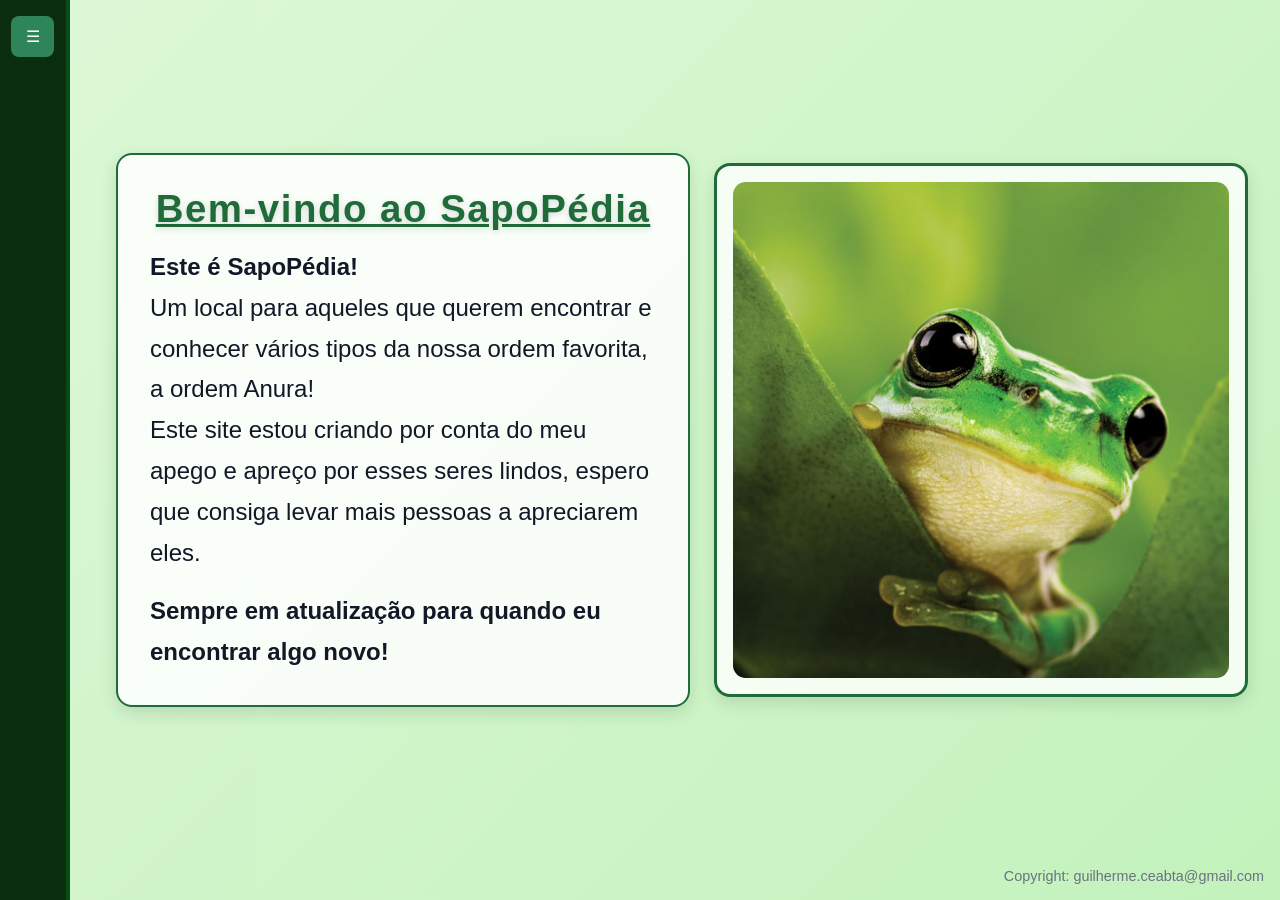
<file: index.html>
<!DOCTYPE html>
<html lang="pt-BR">
<head>
    <link rel="stylesheet" href="./index.css" />
    <meta charset="UTF-8" />
    <meta name="viewport" content="width=device-width, initial-scale=1.0" />
    <title>SapoPédia</title>
</head>
<body>
    <!-- Botão de alternância (Hamburger) que controlará o menu no celular -->
    <button id="sidebar-toggle" class="sidebar-toggle" aria-label="Alternar barra lateral" aria-expanded="false">☰</button>

    <!-- Barra lateral que se transformará em menu flutuante/tela cheia no celular -->
    <aside id="sidebar" class="sidebar semi-collapsed">
        <nav class="sidebar-nav">
            <h2>SapoPédia</h2>
            <a href="sapos.html">Sapos</a>
            <a href="ras.html">Rãs</a>
            <a href="pererecas.html">Pererecas</a>
        </nav>
    </aside>

    <!-- Conteúdo Principal -->
    <main class="content">
        <section class="text-box">
            <h1>Bem-vindo ao SapoPédia</h1>
            <p style="font-weight: bold;">Este é SapoPédia!</p>
            <p>Um local para aqueles que querem encontrar e conhecer vários tipos da nossa ordem favorita, a ordem Anura!</p>
            <p>Este site estou criando por conta do meu apego e apreço por esses seres lindos, espero que consiga levar mais pessoas a apreciarem eles.</p>
            <br>
            <p style="font-weight: bold;"> Sempre em atualização para quando eu encontrar algo novo!</p>
        </section> 

        <section class="slideshow-box" aria-label="Slideshow de animais">
            <img id="slideshow-image" src="./images/Perereca.jpg" alt="Perereca" />
        </section>
    </main>

    <footer>Copyright: guilherme.ceabta@gmail.com</footer>

    <!-- Seu arquivo JavaScript que controlará o clique para abrir/fechar -->
    <script src="./index.js"></script>
</body>
</html>
</file>
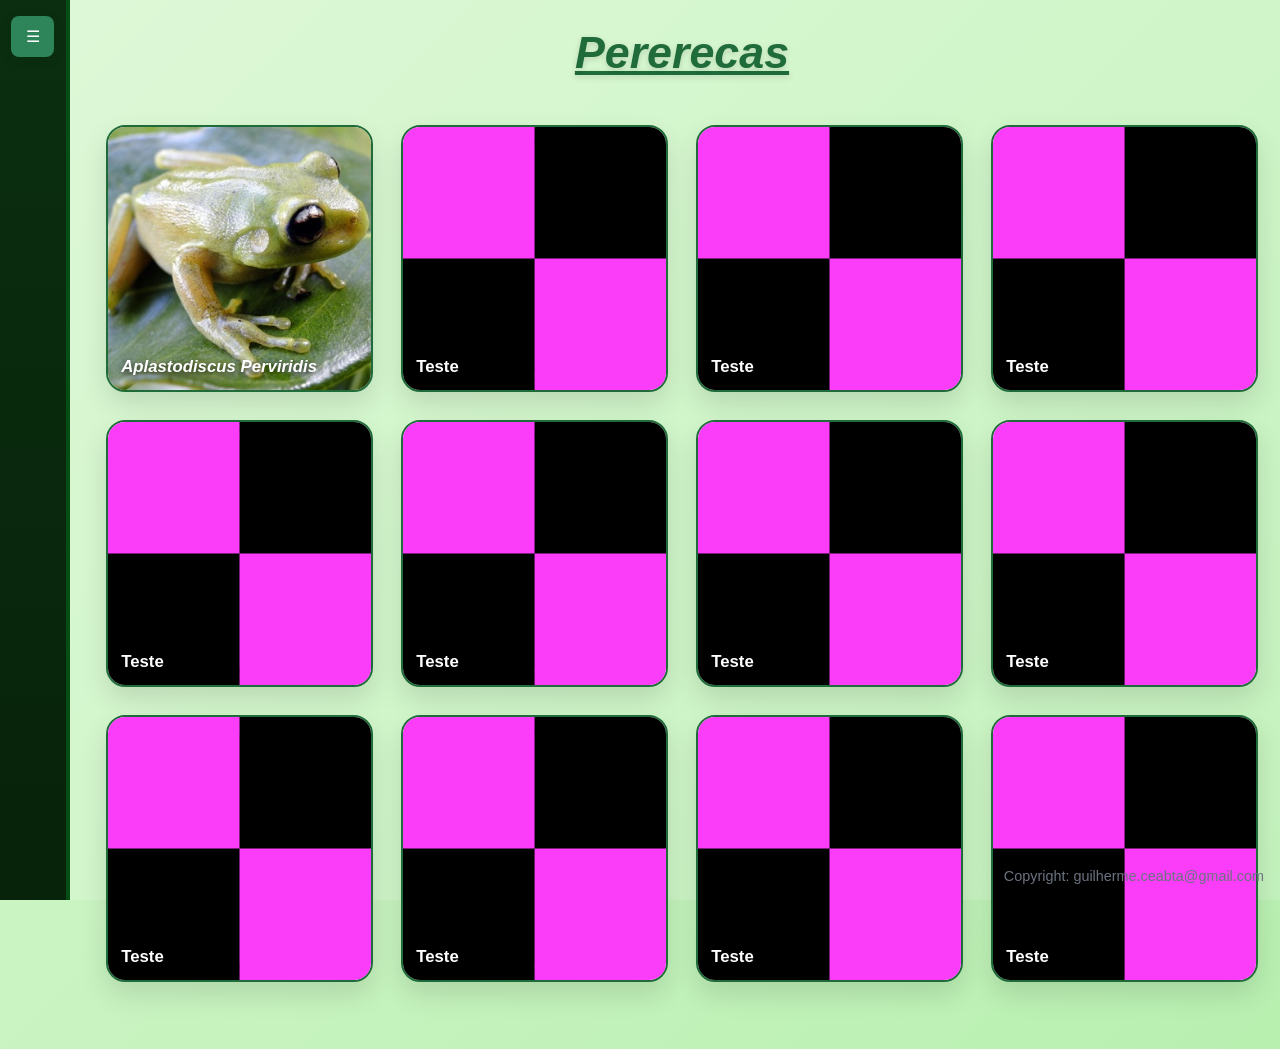
<file: pererecas.html>
<!DOCTYPE html>
<html lang="pt-BR">
<head>
    <link rel="stylesheet" href="./especie.css" />
    <meta charset="UTF-8" />
    <meta name="viewport" content="width=device-width, initial-scale=1.0" />
    <title>SapoPédia</title>
</head>
<body>
    <!-- Botão de alternância (Hamburger) que controlará o menu no celular -->
    <button id="sidebar-toggle" class="sidebar-toggle" aria-label="Alternar barra lateral" aria-expanded="false">☰</button>

    <!-- Barra lateral que se transformará em menu flutuante/tela cheia no celular -->
    <aside id="sidebar" class="sidebar semi-collapsed">
        <nav class="sidebar-nav">
            <h2>SapoPédia</h2>
            <a href="index.html">Início</a>
            <a href="sapos.html">Sapos</a>
            <a href="ras.html">Rãs</a>
        </nav>
    </aside>

    <main class="content">
        <section class="page-intro">
            <h1 style="text-decoration: underline; font-style: italic;">Pererecas</h1>
        </section>

        <section class="cards-grid" aria-label="Quadros de espécies de pererecas">
            <article class="frame-card" onclick="window.location.href='aplastodiscus_perviridis.html'" style="cursor: pointer;">
                <img class="frame-ellipse" src="./images/aplastodiscus_perviridis.jpg" alt="Aplastodiscus Perviridis" />
                <h3 style="font-style: italic">Aplastodiscus Perviridis</h3>
            </article>
            <article class="frame-card">
                <img class="frame-ellipse" src="./images/teste.png" alt="Perereca" />
                <h3>Teste</h3>
            </article>
            <article class="frame-card">
                <img class="frame-ellipse" src="./images/teste.png" alt="Perereca" />
                <h3>Teste</h3>
            </article>
            <article class="frame-card">
                <img class="frame-ellipse" src="./images/teste.png" alt="Perereca" />
                <h3>Teste</h3>
            </article>
            <article class="frame-card">
                <img class="frame-ellipse" src="./images/teste.png" alt="Perereca" />
                <h3>Teste</h3>
            </article>
            <article class="frame-card">
                <img class="frame-ellipse" src="./images/teste.png" alt="Perereca" />
                <h3>Teste</h3>
            </article>
            <article class="frame-card">
                <img class="frame-ellipse" src="./images/teste.png" alt="Perereca" />
                <h3>Teste</h3>
            </article>
            <article class="frame-card">
                <img class="frame-ellipse" src="./images/teste.png" alt="Perereca" />
                <h3>Teste</h3>
            </article>
            <article class="frame-card">
                <img class="frame-ellipse" src="./images/teste.png" alt="Perereca" />
                <h3>Teste</h3>
            </article>
            <article class="frame-card">
                <img class="frame-ellipse" src="./images/teste.png" alt="Perereca" />
                <h3>Teste</h3>
            </article>
            <article class="frame-card">
                <img class="frame-ellipse" src="./images/teste.png" alt="Perereca" />
                <h3>Teste</h3>
            </article>
            <article class="frame-card">
                <img class="frame-ellipse" src="./images/teste.png" alt="Perereca" />
                <h3>Teste</h3>
            </article>
        </section>
    </main>

    <footer>Copyright: guilherme.ceabta@gmail.com</footer>

    <!-- Seu arquivo JavaScript que controlará o clique para abrir/fechar -->
    <script src="./especie.js"></script>
</body>
</html>
</file>
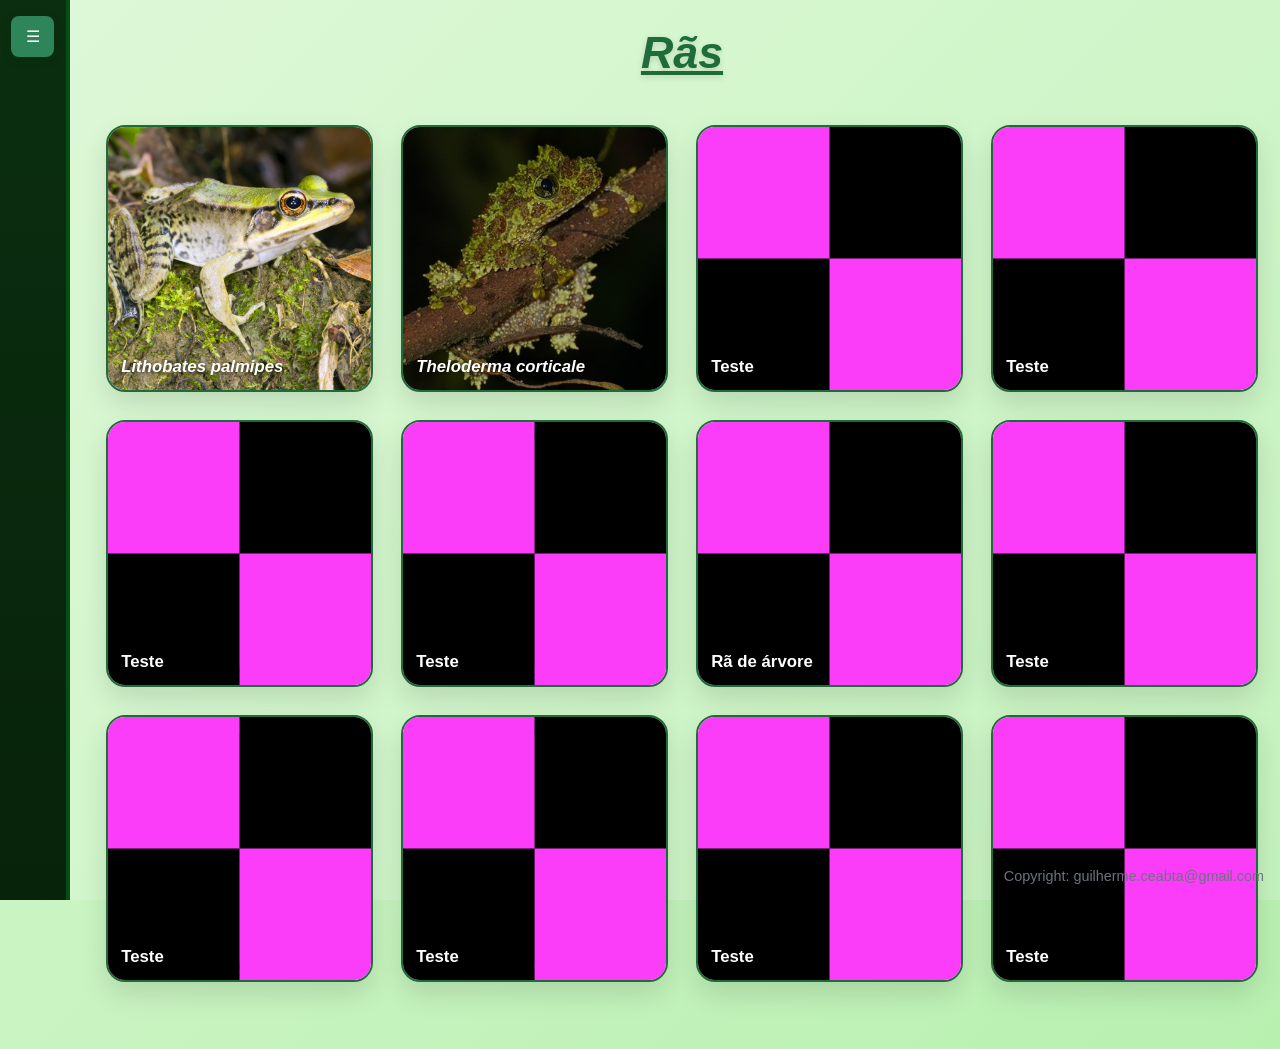
<file: ras.html>
<!DOCTYPE html>
<html lang="pt-BR">
<head>
    <link rel="stylesheet" href="./especie.css" />
    <meta charset="UTF-8" />
    <meta name="viewport" content="width=device-width, initial-scale=1.0" />
    <title>SapoPédia</title>
</head>
<body>
    <!-- Botão de alternância (Hamburger) que controlará o menu no celular -->
    <button id="sidebar-toggle" class="sidebar-toggle" aria-label="Alternar barra lateral" aria-expanded="false">☰</button>

    <!-- Barra lateral que se transformará em menu flutuante/tela cheia no celular -->
    <aside id="sidebar" class="sidebar semi-collapsed">
        <nav class="sidebar-nav">
            <h2>SapoPédia</h2>
            <a href="index.html">Início</a>
            <a href="sapos.html">Sapos</a>
            <a href="pererecas.html">Pererecas</a>
        </nav>
    </aside>

    <main class="content">
        <section class="page-intro">
            <h1 style="text-decoration: underline; font-style: italic;">Rãs</h1>
        </section>

        <section class="cards-grid" aria-label="Quadros de espécies de rãs">
            <article class="frame-card" onclick="window.location.href='lithobates_palmipes.html'" style="cursor: pointer;">
                <img class="frame-ellipse" src="./images/lithobates_palmipes.jpg" alt="Lithobates palmipes" />
                <h3 style="font-style: italic">Lithobates palmipes</h3>
            </article>
            <article class="frame-card" onclick="window.location.href='theloderma_corticale.html'" style="cursor: pointer;">
                <img class="frame-ellipse" src="./images/theloderma_corticale.jpg" alt="Theloderma corticale" />
                <h3 style="font-style: italic">Theloderma corticale</h3>
            </article>
            <article class="frame-card">
                <img class="frame-ellipse" src="./images/teste.png" alt="Rã" />
                <h3>Teste</h3>
            </article>
            <article class="frame-card">
                <img class="frame-ellipse" src="./images/teste.png" alt="Rã" />
                <h3>Teste</h3>
            </article>
            <article class="frame-card">
                <img class="frame-ellipse" src="./images/teste.png" alt="Rã" />
                <h3>Teste</h3>
            </article>
            <article class="frame-card">
                <img class="frame-ellipse" src="./images/teste.png" alt="Rã" />
                <h3>Teste</h3>
            </article>
            <article class="frame-card">
                <img class="frame-ellipse" src="./images/teste.png" alt="Rã" />
                <h3>Rã de árvore</h3>
            </article>
            <article class="frame-card">
                <img class="frame-ellipse" src="./images/teste.png" alt="Rã" />
                <h3>Teste</h3>
            </article>
            <article class="frame-card">
                <img class="frame-ellipse" src="./images/teste.png" alt="Rã" />
                <h3>Teste</h3>
            </article>
            <article class="frame-card">
                <img class="frame-ellipse" src="./images/teste.png" alt="Rã" />
                <h3>Teste</h3>
            </article>
            <article class="frame-card">
                <img class="frame-ellipse" src="./images/teste.png" alt="Rã" />
                <h3>Teste</h3>
            </article>
            <article class="frame-card">
                <img class="frame-ellipse" src="./images/teste.png" alt="Rã" />
                <h3>Teste</h3>
            </article>
        </section>
    </main>

    <footer>Copyright: guilherme.ceabta@gmail.com</footer>

    <!-- Seu arquivo JavaScript que controlará o clique para abrir/fechar -->
    <script src="./especie.js"></script>
</body>
</html>
</file>
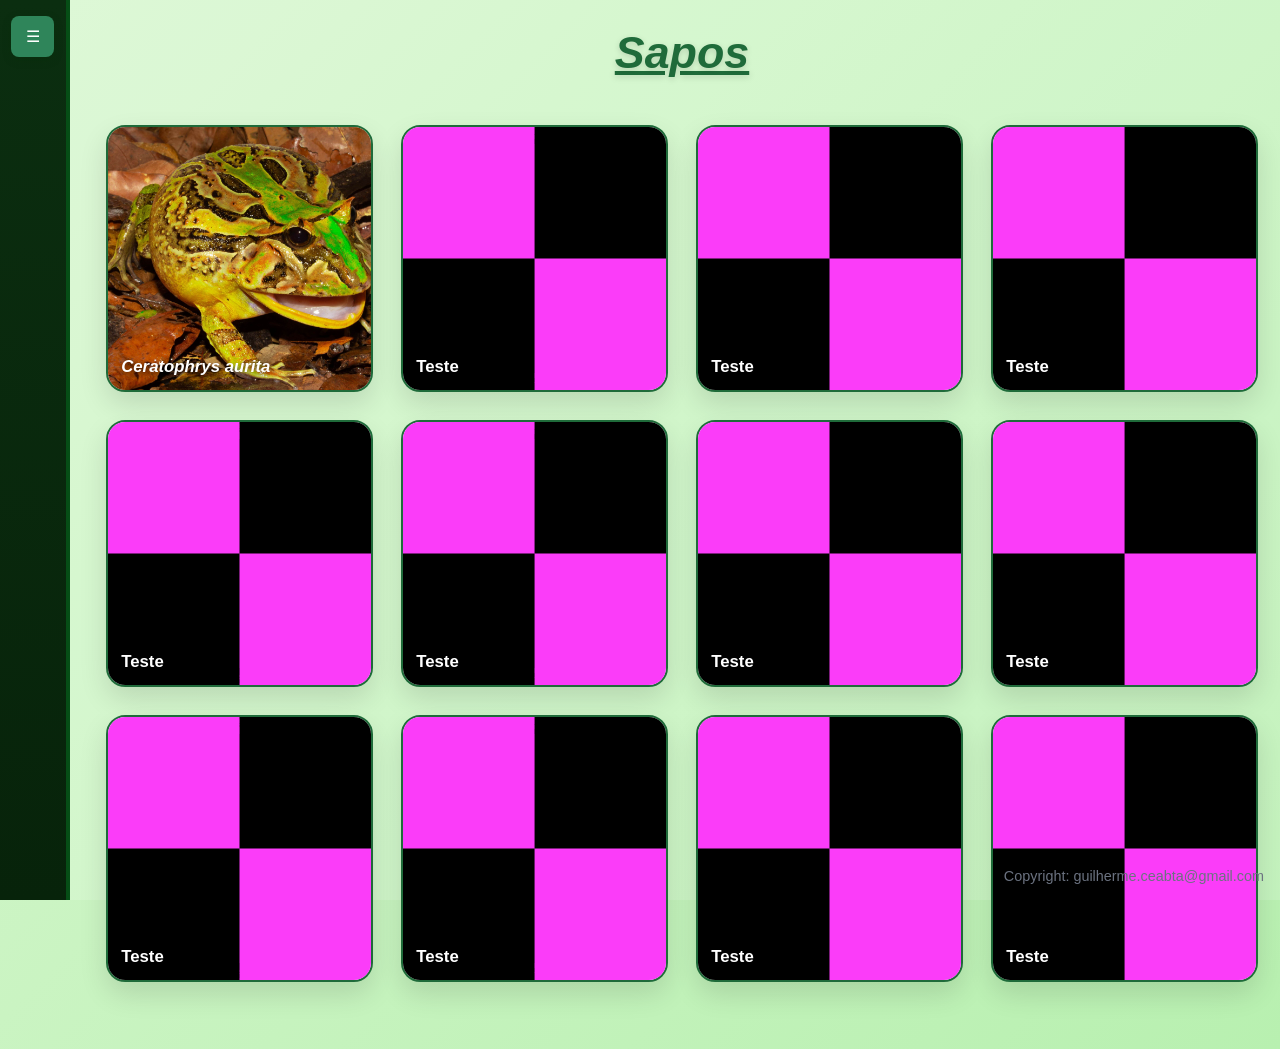
<file: sapos.html>
<!DOCTYPE html>
<html lang="pt-BR">
<head>
    <link rel="stylesheet" href="./especie.css" />
    <meta charset="UTF-8" />
    <meta name="viewport" content="width=device-width, initial-scale=1.0" />
    <title>SapoPédia</title>
</head>
<body>
    <!-- Botão de alternância (Hamburger) que controlará o menu no celular -->
    <button id="sidebar-toggle" class="sidebar-toggle" aria-label="Alternar barra lateral" aria-expanded="false">☰</button>

    <!-- Barra lateral que se transformará em menu flutuante/tela cheia no celular -->
    <aside id="sidebar" class="sidebar semi-collapsed">
        <nav class="sidebar-nav">
            <h2>SapoPédia</h2>
            <a href="index.html">Início</a>
            <a href="ras.html">Rãs</a>
            <a href="pererecas.html">Pererecas</a>
        </nav>
    </aside>

    <main class="content">
        <section class="page-intro">
            <h1 style="text-decoration: underline; font-style: italic;">Sapos</h1>
        </section>

        <section class="cards-grid" aria-label="Quadros de espécies de sapos">
            <article class="frame-card" onclick="window.location.href='ceratophrys_aurita.html'" style="cursor: pointer;">
                <img class="frame-ellipse" src="./images/ceratophrys_aurita.jpg" alt="Ceratophrys auritas" />
                <h3 style="font-style: italic">Ceratophrys aurita</h3>
            </article>
            <article class="frame-card">
                <img class="frame-ellipse" src="./images/teste.png" alt="Sapo" />
                <h3>Teste</h3>
            </article>
            <article class="frame-card">
                <img class="frame-ellipse" src="./images/teste.png" alt="Sapo" />
                <h3>Teste</h3>
            </article>
            <article class="frame-card">
                <img class="frame-ellipse" src="./images/teste.png" alt="Sapo" />
                <h3>Teste</h3>
            </article>
            <article class="frame-card">
                <img class="frame-ellipse" src="./images/teste.png" alt="Sapo" />
                <h3>Teste</h3>
            </article>
            <article class="frame-card">
                <img class="frame-ellipse" src="./images/teste.png" alt="Sapo" />
                <h3>Teste</h3>
            </article>
            <article class="frame-card">
                <img class="frame-ellipse" src="./images/teste.png" alt="Sapo" />
                <h3>Teste</h3>
            </article>
            <article class="frame-card">
                <img class="frame-ellipse" src="./images/teste.png" alt="Sapo" />
                <h3>Teste</h3>
            </article>
            <article class="frame-card">
                <img class="frame-ellipse" src="./images/teste.png" alt="Sapo" />
                <h3>Teste</h3>
            </article>
            <article class="frame-card">
                <img class="frame-ellipse" src="./images/teste.png" alt="Sapo" />
                <h3>Teste</h3>
            </article>
            <article class="frame-card">
                <img class="frame-ellipse" src="./images/teste.png" alt="Sapo" />
                <h3>Teste</h3>
            </article>
            <article class="frame-card">
                <img class="frame-ellipse" src="./images/teste.png" alt="Sapo" />
                <h3>Teste</h3>
            </article>
        </section>
    </main>

    <footer>Copyright: guilherme.ceabta@gmail.com</footer>

    <!-- Seu arquivo JavaScript que controlará o clique para abrir/fechar -->
    <script src="./especie.js"></script>
</body>
</html>
</file>
<file: index.css>
/* ==========================================================================
   1. CONFIGURAÇÕES GLOBAIS E ROOT
   ========================================================================== */
:root {
    color-scheme: light dark;
    font-family: Arial, Helvetica, sans-serif;
}

* {
    margin: 0;
    padding: 0;
    box-sizing: border-box;
}

body {
    margin: 0;
    min-height: 100vh;
    background: linear-gradient(135deg, #d8f7d0 0%, #b8f0b0 100%);
    color: #111827;
    display: flex;
    overflow-x: hidden;
    overflow-y: auto;
    position: relative;
}

body::before {
    content: '';
    position: fixed;
    inset: 0;
    background: rgba(255, 255, 255, 0.15);
    z-index: 0;
    pointer-events: none;
}

/* ==========================================================================
   2. ELEMENTOS DE TEXTO
   ========================================================================== */
h1 {
    margin: 0 0 1rem;
    text-align: center;
    text-decoration: underline;
    color: #1f6b3a;
    font-size: clamp(1.8rem, 3vw, 3rem);
    font-weight: 800;
    letter-spacing: 0.04em;
    text-shadow: 0 2px 6px rgba(0, 0, 0, 0.15);
}

h2 {
    text-decoration: underline;
    color: #2f855a;
}

/* ==========================================================================
   3. BARRA LATERAL (SIDEBAR) & BOTÃO TOGGLE - DESKTOP
   ========================================================================== */
.sidebar {
    width: 260px;
    min-height: 100vh;
    background: #0b2e10;
    color: white;
    padding: 4rem 1.25rem 1.25rem;
    position: fixed;
    left: 0;
    top: 0;
    transition: transform 0.3s ease, width 0.3s ease, top 0.4s ease-in-out;
    z-index: 5;
    border-right: 4px solid #064e16;
}

.sidebar.semi-collapsed {
    width: 70px;
    padding: 4rem 0.5rem 1rem;
    overflow: hidden;
}

.sidebar.semi-collapsed .sidebar-nav {
    opacity: 0;
    pointer-events: none;
}

.sidebar.expanded {
    width: 260px;
}

.sidebar-nav {
    display: flex;
    flex-direction: column;
    gap: 0.75rem;
    transition: opacity 0.3s ease;
}

.sidebar-nav h2 {
    margin: 0 0 1rem;
    font-size: 1.2rem;
}

.sidebar-nav a {
    color: white;
    text-decoration: none;
    padding: 0.6rem 0.8rem;
    border-radius: 0.5rem;
    transition: background 0.2s ease, font-size 0.2s ease;
}

.sidebar-nav a:hover {
    background: #062b08;
}

/* Botão de Alternar Menu */
.sidebar-toggle {
    position: fixed;
    top: 1rem;
    left: 0.7rem;
    z-index: 10;
    border: none;
    border-radius: 0.5rem;
    background: #2f855a;
    color: white;
    padding: 0.7rem 0.9rem;
    cursor: pointer;
    font-size: 1rem;
    box-shadow: 0 2px 6px rgba(4, 48, 4, 0.2);
    transition: background-color 0.2s ease, left 0.3s ease;
}

.sidebar-toggle:hover {
    background: #1f6b3a;
}

/* ==========================================================================
   4. CONTEÚDO PRINCIPAL (CONTENT) & SLIDESHOW
   ========================================================================== */
.content {
    margin-left: 84px;
    padding: 1.5rem 2rem 4rem;
    flex: 1;
    transition: margin-left 0.3s ease;
    display: flex;
    align-items: center;
    justify-content: center;
    gap: 1.5rem;
    position: relative;
    z-index: 1;
    flex-wrap: wrap;
}

.content.expanded {
    margin-left: 280px;
}

.text-box {
    flex: 1 1 320px;
    min-height: 60vh;
    max-height: 70vh;
    background: rgba(255, 255, 255, 0.85);
    border: 2px solid #1f6b3a;
    border-radius: 1rem;
    padding: 2rem;
    box-shadow: 0 6px 18px rgba(0, 0, 0, 0.12);
    overflow-y: auto;
}

.text-box p {
    font-size: x-large;
    line-height: 1.7;
}

.slideshow-box {
    flex: 1 1 280px;
    width: min(100%, 420px);
    aspect-ratio: 1 / 1;
    max-height: 70vh;
    min-height: 280px;
    border: 3px solid #1f6b3a;
    border-radius: 1rem;
    background: rgba(255, 255, 255, 0.8);
    display: flex;
    align-items: center;
    justify-content: center;
    padding: 1rem;
    box-shadow: 0 6px 18px rgba(0, 0, 0, 0.12);
}

.slideshow-box img {
    width: 100%;
    height: 100%;
    object-fit: cover;
    border-radius: 0.8rem;
}

footer {
    position: fixed;
    bottom: 1rem;
    right: 1rem;
    font-size: 0.9rem;
    color: #6b7280;
    z-index: 2;
}

/* ==========================================================================
   5. RESPONSIVIDADE - TABLETS
   ========================================================================== */
@media (max-width: 900px) {

    .content {
        margin-left: 70px;
        padding: 1.5rem 1rem 4rem;
    }

    .text-box,
    .slideshow-box {
        max-height: none;
        min-height: auto;
    }

    .slideshow-box {
        width: 100%;
        max-width: 420px;
        align-self: center;
    }
}

/* ==========================================================================
   6. RESPONSIVIDADE - CELULARES
   ========================================================================== */
@media (max-width: 768px) {

    body {
        flex-direction: column;
        overflow-x: hidden;
        overflow-y: auto;
    }


    /* ============================================================
       SIDEBAR
       ============================================================ */

    .sidebar {
        position: fixed;

        top: 0;
        left: 0;

        width: 260px;
        min-width: 260px;

        height: 100vh;
        min-height: 100vh;

        padding: 4rem 1.25rem 1.25rem;

        background: #0b2e10;

        /* Menu fechado */
        transform: translateX(-100%);

        transition: transform 0.3s ease;

        z-index: 1000;

        border-right: 4px solid #064e16;
        border-bottom: none;

        overflow-y: auto;
        overflow-x: hidden;
    }


    /* ============================================================
       MENU ABERTO
       ============================================================ */

    .sidebar.active {
        transform: translateX(0);
    }


    /* ============================================================
       SEMI-COLLAPSED
       
       No celular, essa classe não controla a posição.
       Ela é usada apenas pelo desktop.
       ============================================================ */

    .sidebar.semi-collapsed {
        width: 260px;
        min-width: 260px;

        padding: 4rem 1.25rem 1.25rem;
    }

    .sidebar.semi-collapsed .sidebar-nav {
        opacity: 1;
        pointer-events: auto;
    }


    /* ============================================================
       BOTÃO DO MENU
       ============================================================ */

    .sidebar-toggle {
        position: fixed;

        top: 1rem;
        right: 1rem;
        left: auto;

        z-index: 1100;
    }


    /* ============================================================
       NAVEGAÇÃO
       ============================================================ */

    .sidebar-nav {
        display: flex;
        flex-direction: column;

        opacity: 1;
        pointer-events: auto;

        gap: 0.75rem;
    }

    .sidebar-nav h2 {
        font-size: 1.2rem;
        margin-bottom: 1rem;
    }

    .sidebar-nav a {
        display: block;

        padding: 0.8rem;

        font-size: 1rem;

        width: 100%;
    }


    /* ============================================================
       CONTEÚDO PRINCIPAL
       ============================================================ */

    .content {
        width: 100%;

        margin-left: 0 !important;

        padding: 4rem 1rem 4rem;

        display: flex;
        flex-direction: column;

        align-items: center;

        gap: 1.5rem;
    }


    /* ============================================================
       CAIXA DE TEXTO
       ============================================================ */

    .text-box {
        width: 100%;
        max-width: 600px;

        min-height: auto;
        max-height: none;

        padding: 1.5rem;
    }

    .text-box p {
        font-size: 1.1rem;
        line-height: 1.6;
    }


    /* ============================================================
       SLIDESHOW
       ============================================================ */

    .slideshow-box {
        width: 100%;
        max-width: 340px;

        min-height: 0;
        max-height: none;

        height: auto;

        aspect-ratio: 1 / 1;

        margin: 0 auto;
    }


    /* ============================================================
       FOOTER
       ============================================================ */

    footer {
        position: static;

        width: 100%;

        padding: 0 1rem 1rem;

        text-align: center;
    }
}
</file>
<file: especie.css>
:root {
    color-scheme: light dark;
    font-family: Arial, Helvetica, sans-serif;
    --green-950: #0b2e10;
    --green-700: #2f855a;
    --green-600: #1f6b3a;
    --green-100: #d8f7d0;
    --green-200: #b8f0b0;
}

* {
    margin: 0;
    padding: 0;
    box-sizing: border-box;
}

body {
    min-height: 100vh;
    background: linear-gradient(135deg, var(--green-100) 0%, var(--green-200) 100%);
    color: #111827;
    display: flex;
    overflow-x: hidden;
    position: relative;
    flex-direction: column;
}

body::before {
    content: '';
    position: fixed;
    inset: 0;
    background: rgba(255, 255, 255, 0.15);
    z-index: 0;
    pointer-events: none;
}

body.modal-open {
    overflow: hidden;
}

.image-modal-overlay {
    position: fixed;
    inset: 0;
    background: rgba(2, 6, 23, 0.72);
    backdrop-filter: blur(6px);
    display: flex;
    align-items: center;
    justify-content: center;
    padding: 1.25rem;
    z-index: 50;
    opacity: 0;
    pointer-events: none;
    transition: opacity 0.2s ease;
}

.image-modal-overlay.active {
    opacity: 1;
    pointer-events: auto;
}

.image-modal-dialog {
    position: relative;
    width: min(92vw, 900px);
    height: min(78vh, 720px);
    background: white;
    border-radius: 1.25rem;
    padding: 0.9rem;
    box-shadow: 0 24px 60px rgba(0, 0, 0, 0.28);
    display: flex;
    align-items: center;
    justify-content: center;
    transform: translateY(20px) scale(0.97);
    transition: transform 0.2s ease;
}

.image-modal-overlay.active .image-modal-dialog {
    transform: translateY(0) scale(1);
}

.image-modal-content {
    width: 100%;
    height: 100%;
    object-fit: contain;
    display: block;
    border-radius: 0.9rem;
}

.image-modal-close {
    position: absolute;
    top: 0.7rem;
    right: 0.7rem;
    width: 2.3rem;
    height: 2.3rem;
    border: none;
    border-radius: 999px;
    background: rgba(17, 24, 39, 0.8);
    color: white;
    font-size: 1.3rem;
    cursor: pointer;
    z-index: 1;
}

h1 {
    color: var(--green-600);
    font-size: clamp(2rem, 3.5vw, 3rem);
    font-weight: 800;
    margin-bottom: 0.75rem;
    text-shadow: 0 2px 6px rgba(0, 0, 0, 0.15);
}

h2 {
    color: #c8f8c6;
    text-decoration: underline;
}

.sidebar {
    width: 260px;
    min-height: 100vh;
    background: linear-gradient(180deg, var(--green-950) 0%, #07230a 100%);
    color: white;
    padding: 4rem 1.25rem 1.25rem;
    position: fixed;
    left: 0;
    top: 0;
    transition: transform 0.3s ease, width 0.3s ease;
    z-index: 5;
    border-right: 4px solid #064e16;
}

.sidebar.semi-collapsed {
    width: 70px;
    padding: 4rem 0.5rem 1rem;
    overflow: hidden;
}

.sidebar.semi-collapsed .sidebar-nav {
    opacity: 0;
    pointer-events: none;
}

.sidebar.expanded {
    width: 260px;
}

.sidebar-nav {
    display: flex;
    flex-direction: column;
    gap: 0.75rem;
    transition: opacity 0.3s ease;
}

.sidebar-nav h2 {
    margin: 0 0 1rem;
    font-size: 1.2rem;
}

.sidebar-nav a {
    color: white;
    text-decoration: none;
    padding: 0.6rem 0.8rem;
    border-radius: 0.5rem;
    transition: background 0.2s ease;
}

.sidebar-nav a:hover {
    background: #062b08;
}

.sidebar-toggle {
    position: fixed;
    top: 1rem;
    left: 0.7rem;
    z-index: 10;
    border: none;
    border-radius: 0.5rem;
    background: var(--green-700);
    color: white;
    padding: 0.7rem 0.9rem;
    cursor: pointer;
    font-size: 1rem;
    box-shadow: 0 3px 8px rgba(4, 48, 4, 0.25);
    transition: background-color 0.2s ease, left 0.3s ease;
}

.sidebar-toggle:hover {
    background: var(--green-600);
}

.content {
    margin-left: 84px;
    flex: 1;
    min-height: 100vh;
    display: flex;
    flex-direction: column;
    align-items: center;
    justify-content: flex-start;
    gap: 1.5rem;
    padding: 1.2rem 1rem 4rem;
    position: relative;
    z-index: 1;
    transition: margin-left 0.3s ease;
}

.page-intro {
    width: min(100%, 1100px);
    text-align: center;
    padding: 0.5rem 0;
}

.page-intro p {
    margin-top: 0.6rem;
    color: #374151;
    font-size: 1rem;
    line-height: 1.7;
}

.content.expanded {
    margin-left: 280px;
}

.hero-card {
    width: min(100%, 1000px);
    background: rgba(255, 255, 255, 0.95);
    border: 2px solid var(--green-600);
    border-radius: 1.3rem;
    box-shadow: 0 12px 32px rgba(0, 0, 0, 0.16);
    display: grid;
    grid-template-columns: 1.1fr 0.9fr;
    gap: 1.5rem;
    padding: 2rem;
    align-items: center;
}

.cards-grid {
    width: min(100%, 1400px);
    display: grid;
    grid-template-columns: repeat(4, minmax(200px, 1fr));
    gap: 1.4rem;
    padding: 0 0.2rem;
}

.frame-card {
    background: rgba(255, 255, 255, 0.95);
    border: 2px solid var(--green-600);
    border-radius: 1.2rem;
    box-shadow: 0 12px 28px rgba(0, 0, 0, 0.12);
    min-height: 220px;
    margin: 0.2rem;
    overflow: hidden;
    position: relative;
    display: flex;
    align-items: stretch;
    justify-content: stretch;
}

.frame-ellipse {
    width: 100%;
    height: 100%;
    display: block;
    object-fit: cover;
    object-position: center;
}

.frame-card h3 {
    position: absolute;
    left: 0.8rem;
    bottom: 0.8rem;
    color: white;
    font-size: 1.05rem;
    font-weight: 700;
    text-shadow: 0 2px 6px rgba(0, 0, 0, 0.75);
    z-index: 1;
    margin: 0;
}

.frame-card p {
    color: #4b5563;
    line-height: 1.6;
    font-size: 0.95rem;
}

@media (max-width: 1100px) {
    .cards-grid {
        grid-template-columns: repeat(3, minmax(200px, 1fr));
    }
}

@media (max-width: 820px) {
    .cards-grid {
        grid-template-columns: repeat(2, minmax(200px, 1fr));
    }
}

@media (max-width: 560px) {
    .cards-grid {
        grid-template-columns: 1fr;
    }

    .frame-card {
        min-height: 200px;
    }
}

.mini-card {
    background: rgba(255, 255, 255, 0.95);
    border: 2px solid var(--green-600);
    border-radius: 1rem;
    overflow: hidden;
    box-shadow: 0 8px 20px rgba(0, 0, 0, 0.12);
    cursor: pointer;
    transition: transform 0.2s ease, box-shadow 0.2s ease;
}

.mini-card:hover,
.mini-card:focus-visible {
    transform: translateY(-4px);
    box-shadow: 0 12px 26px rgba(0, 0, 0, 0.16);
}

.mini-card:focus-visible {
    outline: 3px solid #eab308;
    outline-offset: 3px;
}

.mini-card img {
    width: 100%;
    height: 200px;
    object-fit: cover;
    display: block;
}

.mini-card h3 {
    padding: 0.8rem 1rem;
    color: var(--green-600);
    font-size: 1rem;
}

.eyebrow {
    display: inline-block;
    margin-bottom: 0.5rem;
    font-size: 0.9rem;
    font-weight: 700;
    letter-spacing: 0.18em;
    text-transform: uppercase;
    color: var(--green-700);
}

.hero-copy p {
    font-size: 1.05rem;
    line-height: 1.7;
    color: #374151;
}

.cta {
    display: inline-block;
    margin-top: 1.2rem;
    padding: 0.8rem 1rem;
    border-radius: 999px;
    background: var(--green-700);
    color: white;
    text-decoration: none;
    font-weight: 700;
    transition: transform 0.2s ease, background 0.2s ease;
}

.cta:hover {
    background: var(--green-600);
    transform: translateY(-2px);
}

.image-card {
    position: relative;
    overflow: hidden;
    min-height: 280px;
    border: 3px solid var(--green-600);
    border-radius: 1rem;
    background: #def4d8;
    box-shadow: 0 8px 18px rgba(0, 0, 0, 0.14);
    cursor: pointer;
}

.image-card img {
    width: 100%;
    height: 100%;
    object-fit: cover;
    display: block;
    transition: transform 0.3s ease;
}

.image-card:hover img,
.image-card:focus-visible img {
    transform: scale(1.04);
}

.image-card:focus-visible {
    outline: 3px solid #eab308;
    outline-offset: 4px;
}

.card-label {
    position: absolute;
    inset: auto 0 0 0;
    padding: 0.8rem 1rem;
    background: rgba(11, 46, 16, 0.78);
    color: white;
    text-align: center;
    font-weight: 700;
}

footer {
    position: fixed;
    bottom: 1rem;
    right: 1rem;
    font-size: 0.9rem;
    color: #6b7280;
    z-index: 2;
}

@media (max-width: 900px) {
    .content {
        margin-left: 70px;
        padding: 1rem 1rem 4rem;
    }

    .hero-card {
        grid-template-columns: 1fr;
    }
}

@media (max-width: 768px) {
    body {
        flex-direction: column;
    }

    .sidebar {
        transform: translateX(-100%);
        width: 260px;
        padding-top: 4rem;
    }

    .sidebar.active {
        transform: translateX(0);
    }

    .sidebar.semi-collapsed {
        width: 260px;
        padding: 4rem 1.25rem 1.25rem;
    }

    .sidebar.semi-collapsed .sidebar-nav {
        opacity: 1;
        pointer-events: auto;
    }

    .sidebar-toggle {
        left: auto;
        right: 1rem;
    }

    .content {
        margin-left: 0;
        padding: 1rem 1rem 4rem;
    }

    .hero-card {
        padding: 1.2rem;
    }

    footer {
        position: static;
        text-align: center;
        padding: 0 1rem 1rem;
    }
}
</file>
